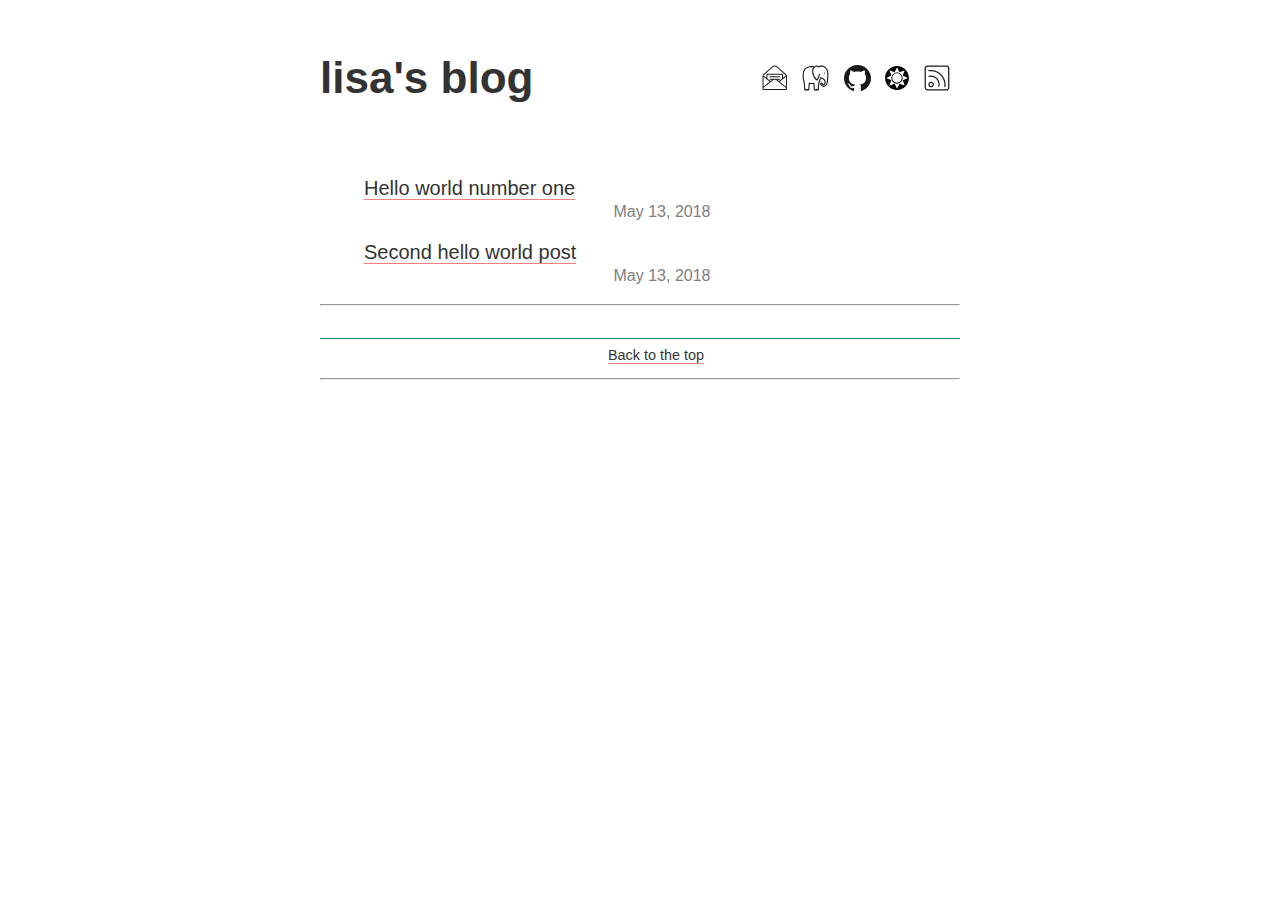
<file: index.html>
<!DOCTYPE html>
<html lang="en">
<head>
        <title>lisa's blog</title>
        <link rel="shortcut icon" href="/images/favicon.ico">
        <meta charset="utf-8" />
        <meta name="viewport" content="width=device-width, initial-scale=1.0"/>
        <link rel="stylesheet" href="/theme/css/pygments.css" type="text/css" />
        <link rel="stylesheet" href="/theme/css/main.css" type="text/css" />
        <link href="/" type="application/atom+xml" rel="alternate" title="lisa's blog ATOM Feed" />
</head>

<body>

        <header>
          <h1>lisa's blog</h1>

          <a href="mailto:contact@luizirber.org">
            <img class='email'
                 src='/theme/icons/email.svg'
                 alt='email me'
                 title='email me'/>
          </a>
          <a href="https://social.lasanha.org/@luizirber">
            <img class='mastodon'
                 src='/theme/icons/mastodon.svg'
                 alt='Mastodon icon'
                 title='Follow me on Mastodon'/>
          </a>
          <a href="https://github.com/luizirber">
            <img class='github'
                 src='/theme/icons/github.svg'
                 alt='github projects'
                 title='github profile'/>
          </a>
          <a href="https://luizirber.newsblur.com">
            <img class='newsblur'
                 src='/theme/icons/newsblur.svg'
                 alt='my shared stories on newsblur'
                 title='my shared stories on newsblur'/>
          </a>
          <a href="/" rel="alternative" type="application/rss+xml">
            <img class='rss'
                 src='/theme/icons/feed.svg'
                 alt='RSS feed icon'
                 title='Subscribe to my RSS feed'/>
          </a>

        </header>


    <link rel="stylesheet" href="/theme/css/index.css" type="text/css" />

    <ul>
        <li>
            <a href="/hello-world-number-one.html"
                rel="bookmark" class="nodec"
                title="Permalink to Hello world number one">Hello world number one
            </a>
        <time class="single" datetime="2018-05-13T22:00:00-07:00">May 13, 2018</time>
    </a>
        <li>
            <a href="/second-hello-world-post.html"
                rel="bookmark" class="nodec"
                title="Permalink to Second hello world post">Second hello world post
            </a>
        <time class="single" datetime="2018-05-13T22:00:00-07:00">May 13, 2018</time>
    </a>
    </ul>


        <hr />
        <footer class="footer-menu">
            <a href="#top">Back to the top</a>
            <hr />
        </footer>

</body>
</html>
</file>
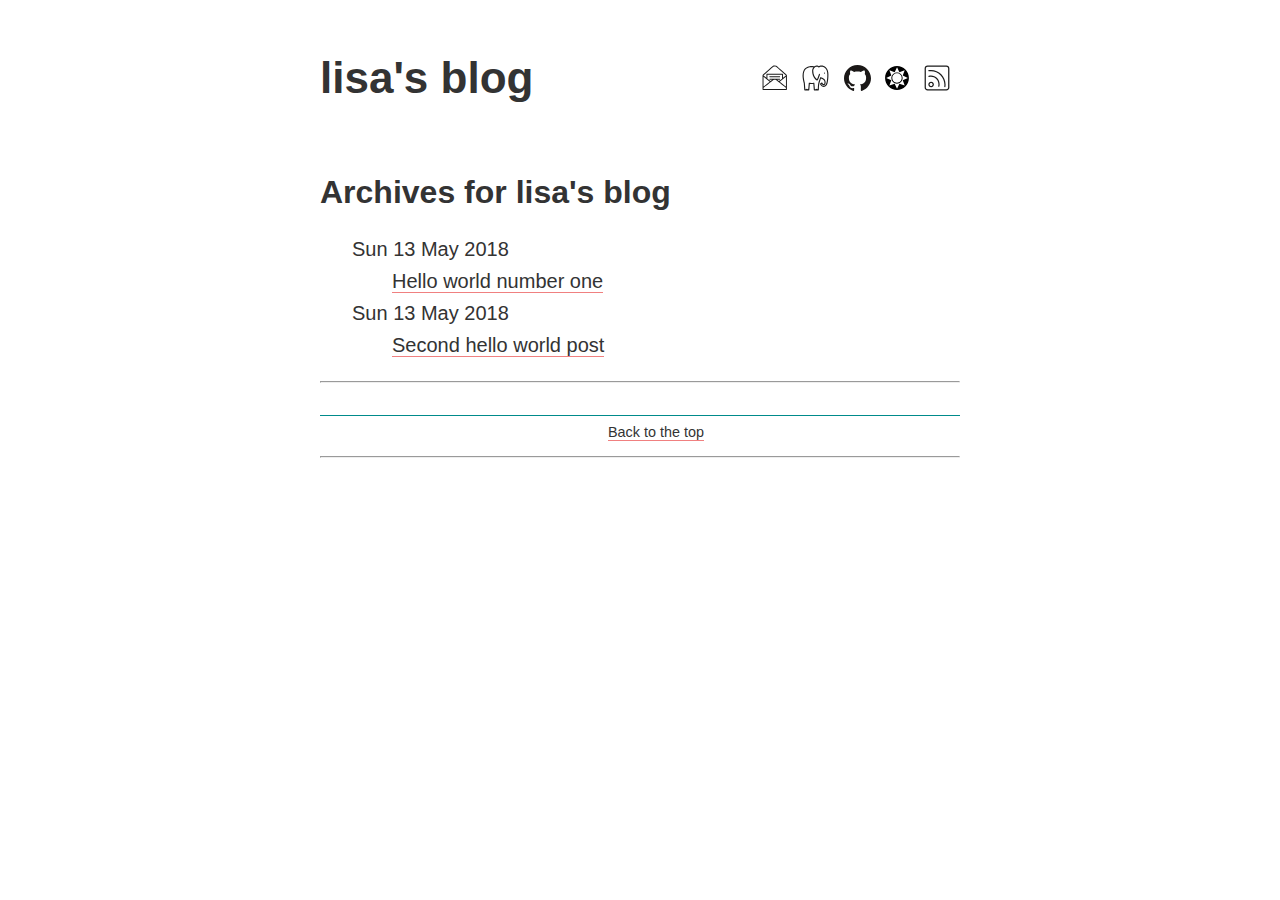
<file: archives.html>
<!DOCTYPE html>
<html lang="en">
<head>
        <title>lisa's blog</title>
        <link rel="shortcut icon" href="/images/favicon.ico">
        <meta charset="utf-8" />
        <meta name="viewport" content="width=device-width, initial-scale=1.0"/>
        <link rel="stylesheet" href="/theme/css/pygments.css" type="text/css" />
        <link rel="stylesheet" href="/theme/css/main.css" type="text/css" />
        <link href="/" type="application/atom+xml" rel="alternate" title="lisa's blog ATOM Feed" />
</head>

<body>

        <header>
          <h1>lisa's blog</h1>

          <a href="mailto:contact@luizirber.org">
            <img class='email'
                 src='/theme/icons/email.svg'
                 alt='email me'
                 title='email me'/>
          </a>
          <a href="https://social.lasanha.org/@luizirber">
            <img class='mastodon'
                 src='/theme/icons/mastodon.svg'
                 alt='Mastodon icon'
                 title='Follow me on Mastodon'/>
          </a>
          <a href="https://github.com/luizirber">
            <img class='github'
                 src='/theme/icons/github.svg'
                 alt='github projects'
                 title='github profile'/>
          </a>
          <a href="https://luizirber.newsblur.com">
            <img class='newsblur'
                 src='/theme/icons/newsblur.svg'
                 alt='my shared stories on newsblur'
                 title='my shared stories on newsblur'/>
          </a>
          <a href="/" rel="alternative" type="application/rss+xml">
            <img class='rss'
                 src='/theme/icons/feed.svg'
                 alt='RSS feed icon'
                 title='Subscribe to my RSS feed'/>
          </a>

        </header>

<h1>Archives for lisa's blog</h1>

<dl>
    <dt>Sun 13 May 2018</dt>
    <dd><a href="/hello-world-number-one.html">Hello world number one</a></dd>
    <dt>Sun 13 May 2018</dt>
    <dd><a href="/second-hello-world-post.html">Second hello world post</a></dd>
</dl>

        <hr />
        <footer class="footer-menu">
            <a href="#top">Back to the top</a>
            <hr />
        </footer>

</body>
</html>
</file>
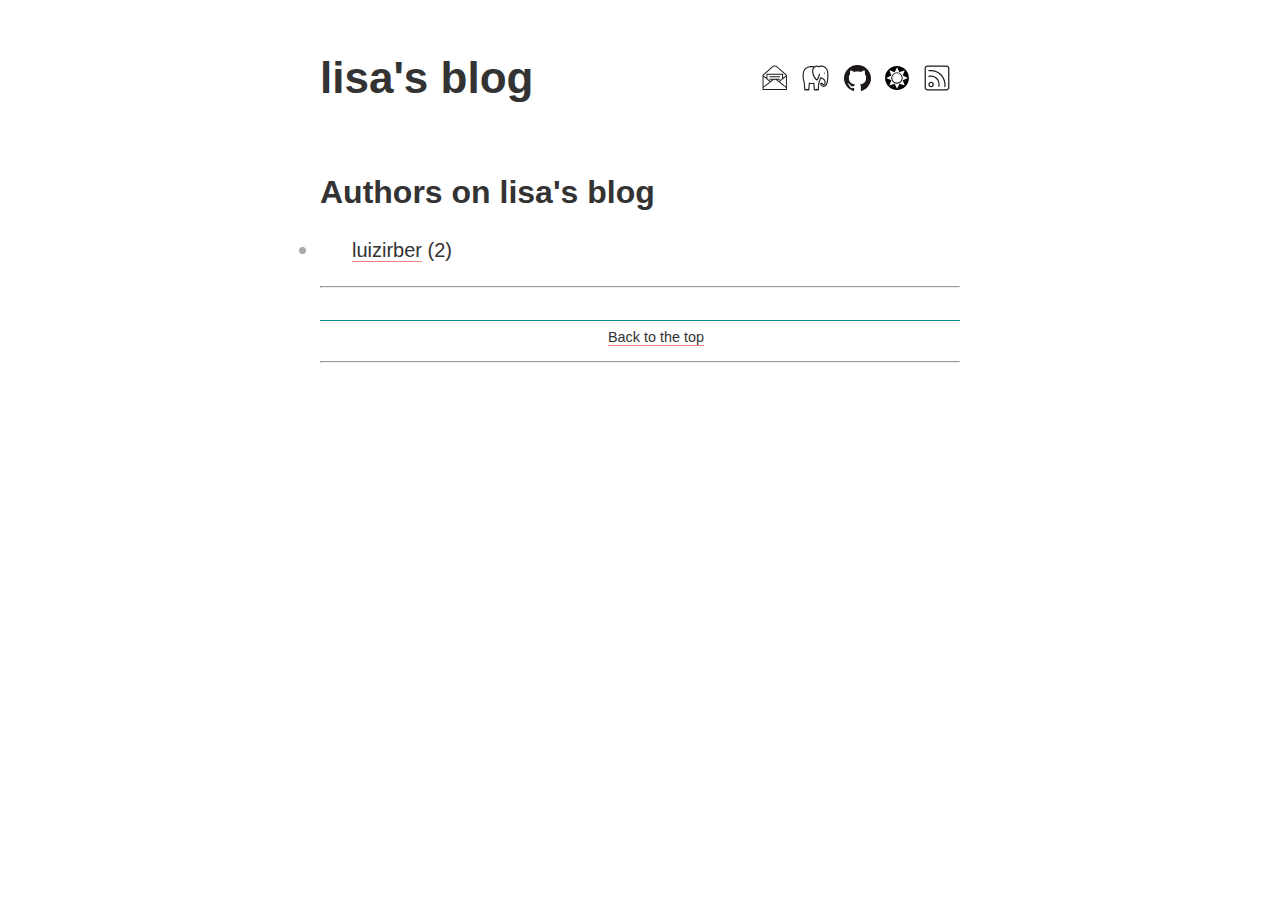
<file: authors.html>
<!DOCTYPE html>
<html lang="en">
<head>
        <title>lisa's blog - Authors</title>
        <link rel="shortcut icon" href="/images/favicon.ico">
        <meta charset="utf-8" />
        <meta name="viewport" content="width=device-width, initial-scale=1.0"/>
        <link rel="stylesheet" href="/theme/css/pygments.css" type="text/css" />
        <link rel="stylesheet" href="/theme/css/main.css" type="text/css" />
        <link href="/" type="application/atom+xml" rel="alternate" title="lisa's blog ATOM Feed" />
</head>

<body>

        <header>
          <h1>lisa's blog</h1>

          <a href="mailto:contact@luizirber.org">
            <img class='email'
                 src='/theme/icons/email.svg'
                 alt='email me'
                 title='email me'/>
          </a>
          <a href="https://social.lasanha.org/@luizirber">
            <img class='mastodon'
                 src='/theme/icons/mastodon.svg'
                 alt='Mastodon icon'
                 title='Follow me on Mastodon'/>
          </a>
          <a href="https://github.com/luizirber">
            <img class='github'
                 src='/theme/icons/github.svg'
                 alt='github projects'
                 title='github profile'/>
          </a>
          <a href="https://luizirber.newsblur.com">
            <img class='newsblur'
                 src='/theme/icons/newsblur.svg'
                 alt='my shared stories on newsblur'
                 title='my shared stories on newsblur'/>
          </a>
          <a href="/" rel="alternative" type="application/rss+xml">
            <img class='rss'
                 src='/theme/icons/feed.svg'
                 alt='RSS feed icon'
                 title='Subscribe to my RSS feed'/>
          </a>

        </header>

    <h1>Authors on lisa's blog</h1>

    <ul>        <li><a href="/author/luizirber.html">luizirber</a> (2)</li>
    </ul>

        <hr />
        <footer class="footer-menu">
            <a href="#top">Back to the top</a>
            <hr />
        </footer>

</body>
</html>
</file>
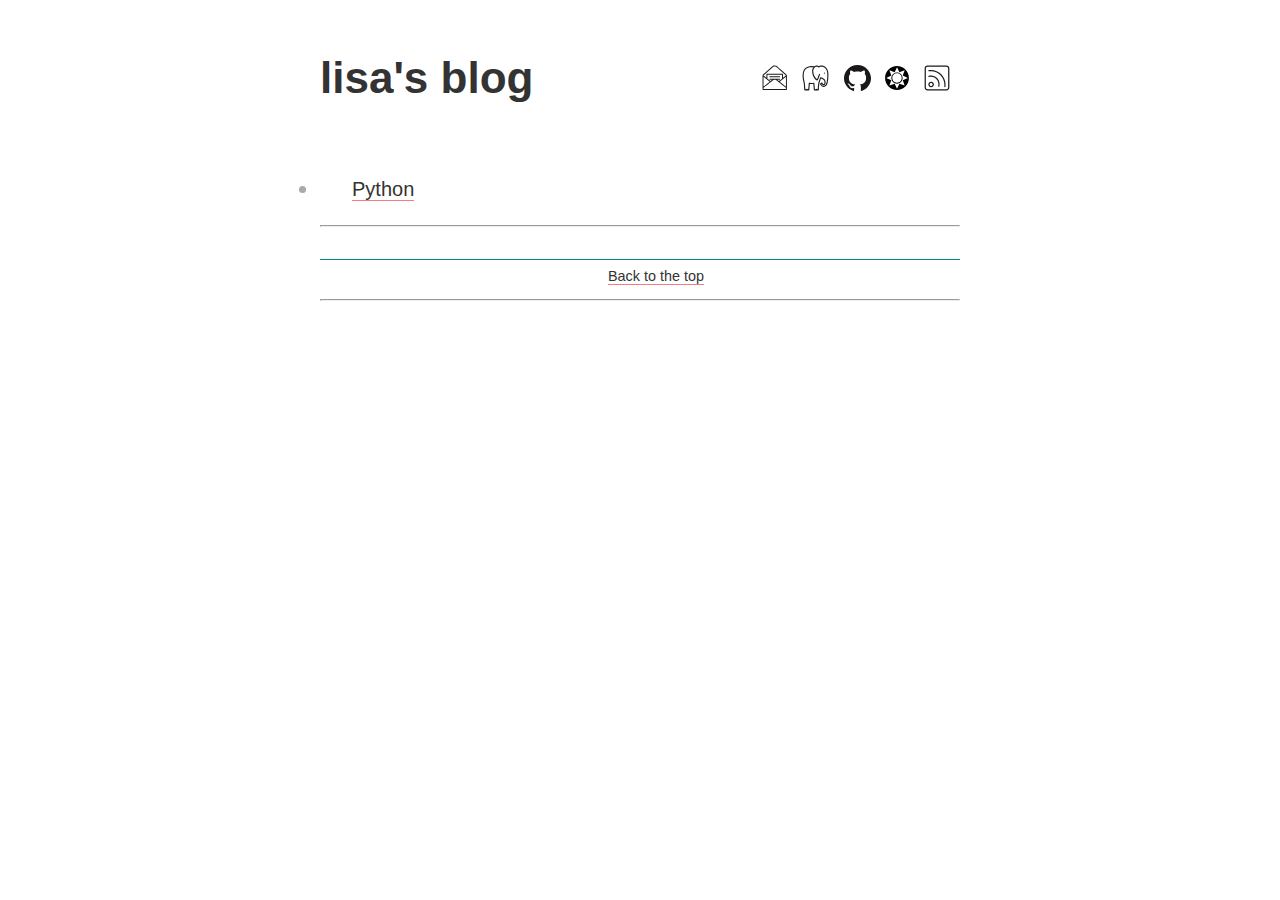
<file: categories.html>
<!DOCTYPE html>
<html lang="en">
<head>
        <title>lisa's blog</title>
        <link rel="shortcut icon" href="/images/favicon.ico">
        <meta charset="utf-8" />
        <meta name="viewport" content="width=device-width, initial-scale=1.0"/>
        <link rel="stylesheet" href="/theme/css/pygments.css" type="text/css" />
        <link rel="stylesheet" href="/theme/css/main.css" type="text/css" />
        <link href="/" type="application/atom+xml" rel="alternate" title="lisa's blog ATOM Feed" />
</head>

<body>

        <header>
          <h1>lisa's blog</h1>

          <a href="mailto:contact@luizirber.org">
            <img class='email'
                 src='/theme/icons/email.svg'
                 alt='email me'
                 title='email me'/>
          </a>
          <a href="https://social.lasanha.org/@luizirber">
            <img class='mastodon'
                 src='/theme/icons/mastodon.svg'
                 alt='Mastodon icon'
                 title='Follow me on Mastodon'/>
          </a>
          <a href="https://github.com/luizirber">
            <img class='github'
                 src='/theme/icons/github.svg'
                 alt='github projects'
                 title='github profile'/>
          </a>
          <a href="https://luizirber.newsblur.com">
            <img class='newsblur'
                 src='/theme/icons/newsblur.svg'
                 alt='my shared stories on newsblur'
                 title='my shared stories on newsblur'/>
          </a>
          <a href="/" rel="alternative" type="application/rss+xml">
            <img class='rss'
                 src='/theme/icons/feed.svg'
                 alt='RSS feed icon'
                 title='Subscribe to my RSS feed'/>
          </a>

        </header>

<ul>
    <li><a href="/category/python.html">Python</a></li>
</ul>

        <hr />
        <footer class="footer-menu">
            <a href="#top">Back to the top</a>
            <hr />
        </footer>

</body>
</html>
</file>
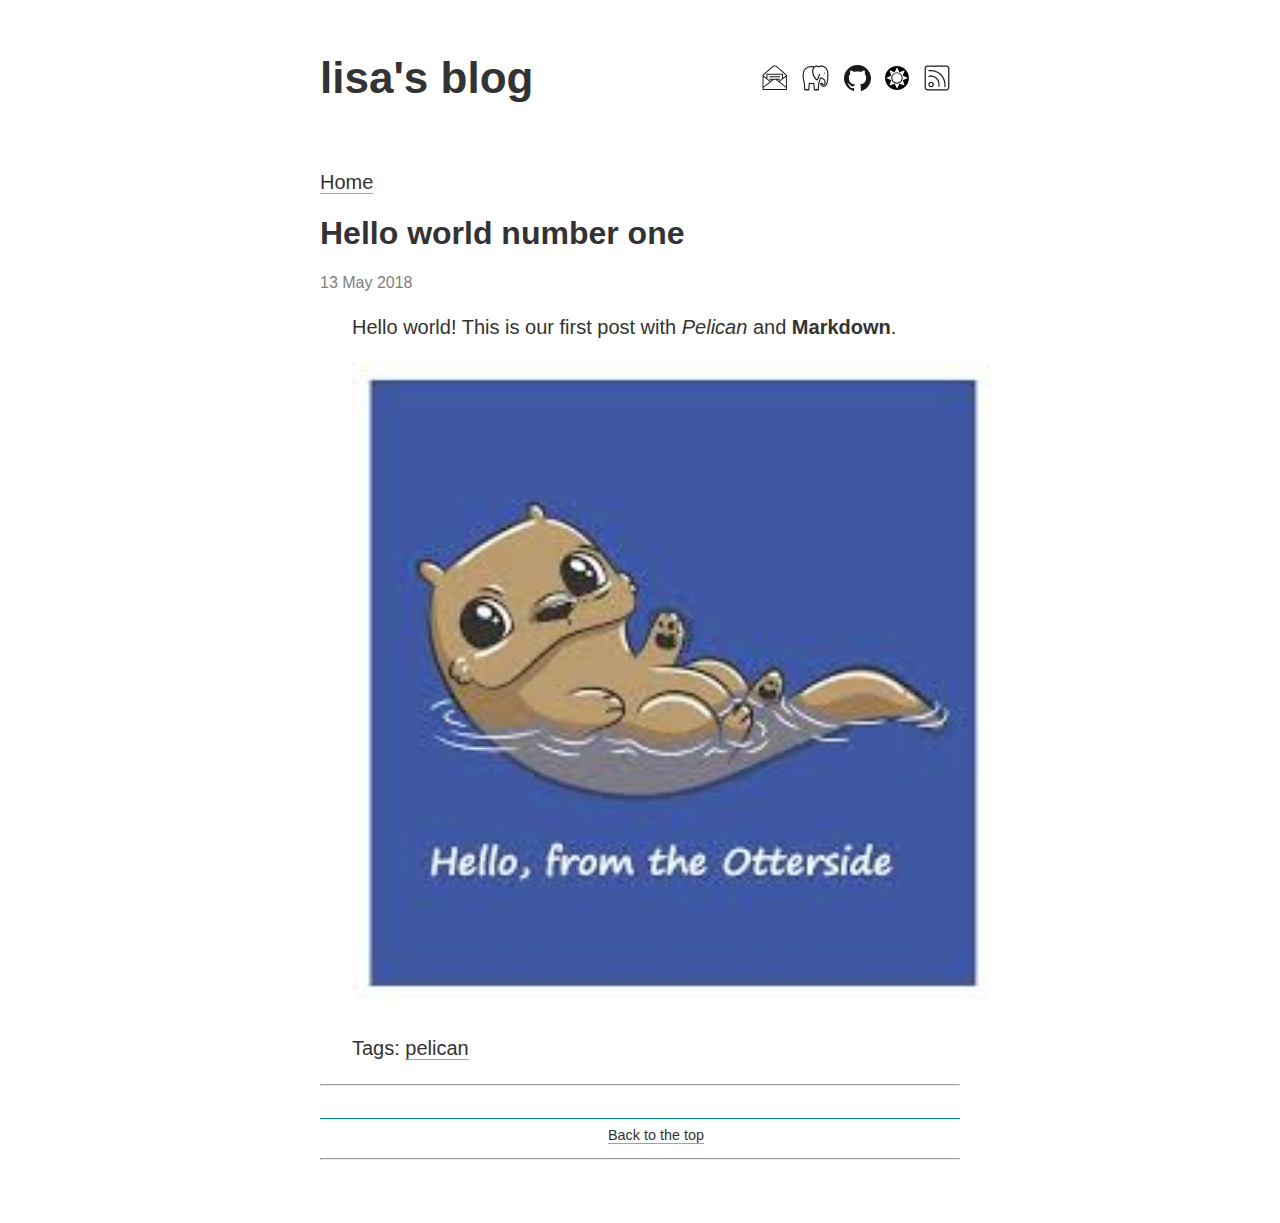
<file: hello-world-number-one.html>
<!DOCTYPE html>
<html lang="en">
<head>
        <title>Hello world number one</title>
        <link rel="shortcut icon" href="/images/favicon.ico">
        <meta charset="utf-8" />
        <meta name="viewport" content="width=device-width, initial-scale=1.0"/>
        <link rel="stylesheet" href="/theme/css/pygments.css" type="text/css" />
        <link rel="stylesheet" href="/theme/css/main.css" type="text/css" />
        <link href="/" type="application/atom+xml" rel="alternate" title="lisa's blog ATOM Feed" />
</head>

<body>

        <header>
          <h1>lisa's blog</h1>

          <a href="mailto:contact@luizirber.org">
            <img class='email'
                 src='/theme/icons/email.svg'
                 alt='email me'
                 title='email me'/>
          </a>
          <a href="https://social.lasanha.org/@luizirber">
            <img class='mastodon'
                 src='/theme/icons/mastodon.svg'
                 alt='Mastodon icon'
                 title='Follow me on Mastodon'/>
          </a>
          <a href="https://github.com/luizirber">
            <img class='github'
                 src='/theme/icons/github.svg'
                 alt='github projects'
                 title='github profile'/>
          </a>
          <a href="https://luizirber.newsblur.com">
            <img class='newsblur'
                 src='/theme/icons/newsblur.svg'
                 alt='my shared stories on newsblur'
                 title='my shared stories on newsblur'/>
          </a>
          <a href="/" rel="alternative" type="application/rss+xml">
            <img class='rss'
                 src='/theme/icons/feed.svg'
                 alt='RSS feed icon'
                 title='Subscribe to my RSS feed'/>
          </a>

        </header>


<nav>
    <a href="/">Home</a>
</nav>

<main>
    <h1>Hello world number one</h1>

    <time class="single" datetime="2018-05-13T22:00:00-07:00">13 May 2018</time>

    <p>Hello world! This is our first post with <em>Pelican</em> and <strong>Markdown</strong>.</p>
<p><img src='/img/hello.png'></p>

    <div class="taglist"><p>Tags:
    <a href="/tag/pelican.html">pelican</a>
</p>
</div>
</main>

        <hr />
        <footer class="footer-menu">
            <a href="#top">Back to the top</a>
            <hr />
        </footer>

</body>
</html>
</file>
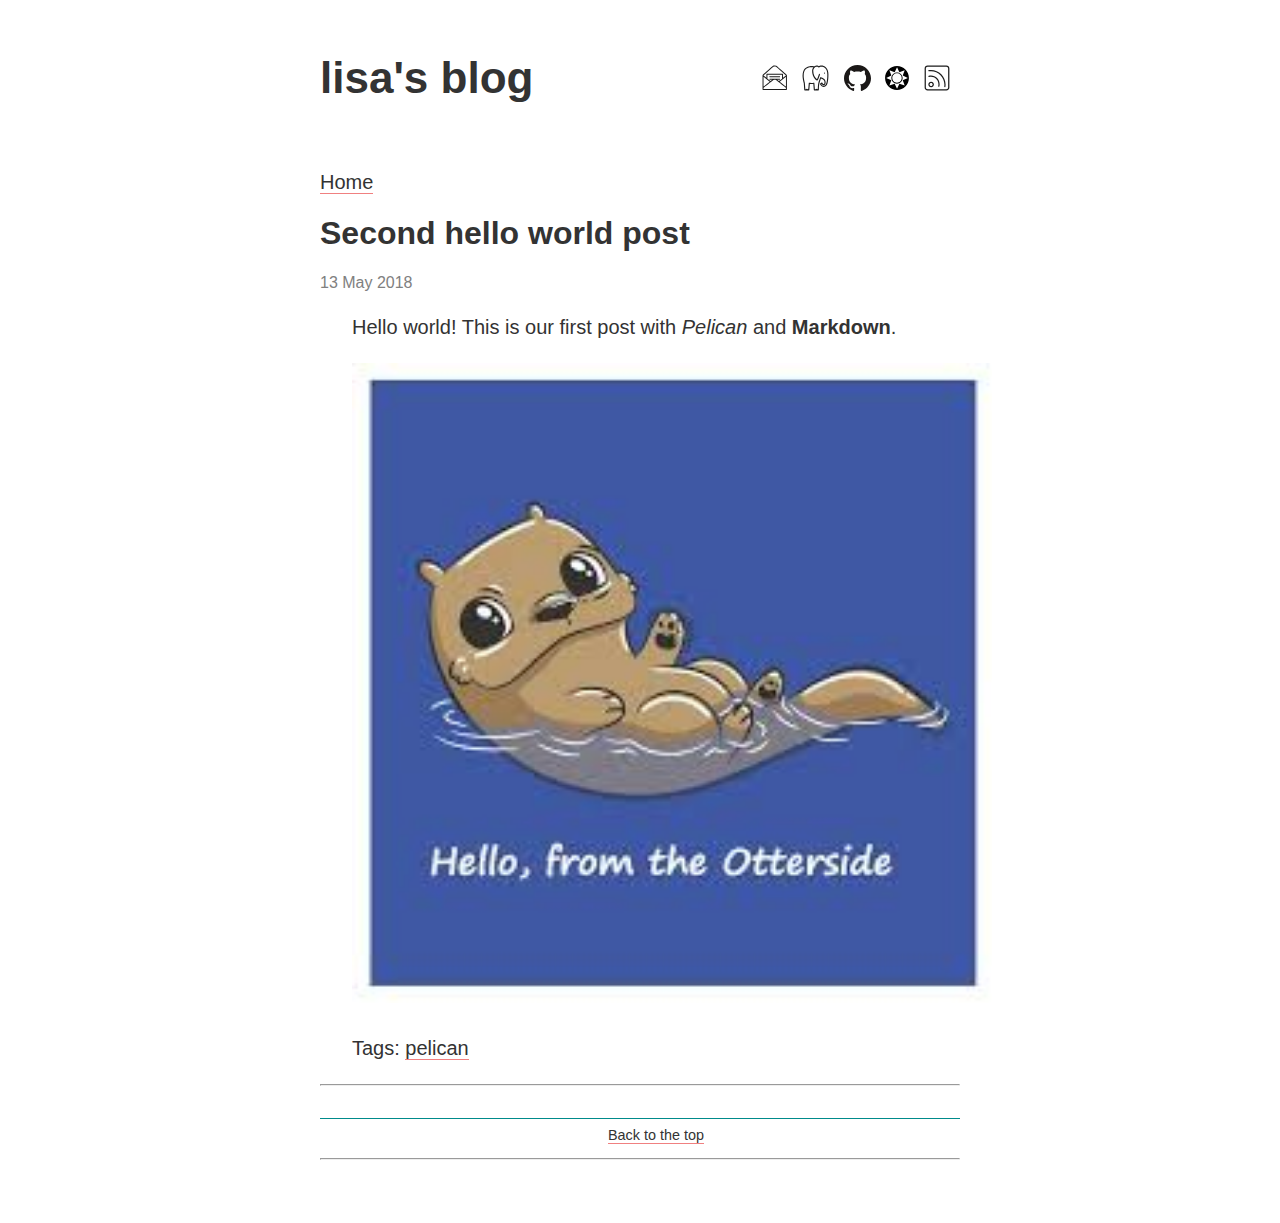
<file: second-hello-world-post.html>
<!DOCTYPE html>
<html lang="en">
<head>
        <title>Second hello world post</title>
        <link rel="shortcut icon" href="/images/favicon.ico">
        <meta charset="utf-8" />
        <meta name="viewport" content="width=device-width, initial-scale=1.0"/>
        <link rel="stylesheet" href="/theme/css/pygments.css" type="text/css" />
        <link rel="stylesheet" href="/theme/css/main.css" type="text/css" />
        <link href="/" type="application/atom+xml" rel="alternate" title="lisa's blog ATOM Feed" />
</head>

<body>

        <header>
          <h1>lisa's blog</h1>

          <a href="mailto:contact@luizirber.org">
            <img class='email'
                 src='/theme/icons/email.svg'
                 alt='email me'
                 title='email me'/>
          </a>
          <a href="https://social.lasanha.org/@luizirber">
            <img class='mastodon'
                 src='/theme/icons/mastodon.svg'
                 alt='Mastodon icon'
                 title='Follow me on Mastodon'/>
          </a>
          <a href="https://github.com/luizirber">
            <img class='github'
                 src='/theme/icons/github.svg'
                 alt='github projects'
                 title='github profile'/>
          </a>
          <a href="https://luizirber.newsblur.com">
            <img class='newsblur'
                 src='/theme/icons/newsblur.svg'
                 alt='my shared stories on newsblur'
                 title='my shared stories on newsblur'/>
          </a>
          <a href="/" rel="alternative" type="application/rss+xml">
            <img class='rss'
                 src='/theme/icons/feed.svg'
                 alt='RSS feed icon'
                 title='Subscribe to my RSS feed'/>
          </a>

        </header>


<nav>
    <a href="/">Home</a>
</nav>

<main>
    <h1>Second hello world post</h1>

    <time class="single" datetime="2018-05-13T22:00:00-07:00">13 May 2018</time>

    <p>Hello world! This is our first post with <em>Pelican</em> and <strong>Markdown</strong>.</p>
<p><img src='/img/hello.png'></p>

    <div class="taglist"><p>Tags:
    <a href="/tag/pelican.html">pelican</a>
</p>
</div>
</main>

        <hr />
        <footer class="footer-menu">
            <a href="#top">Back to the top</a>
            <hr />
        </footer>

</body>
</html>
</file>
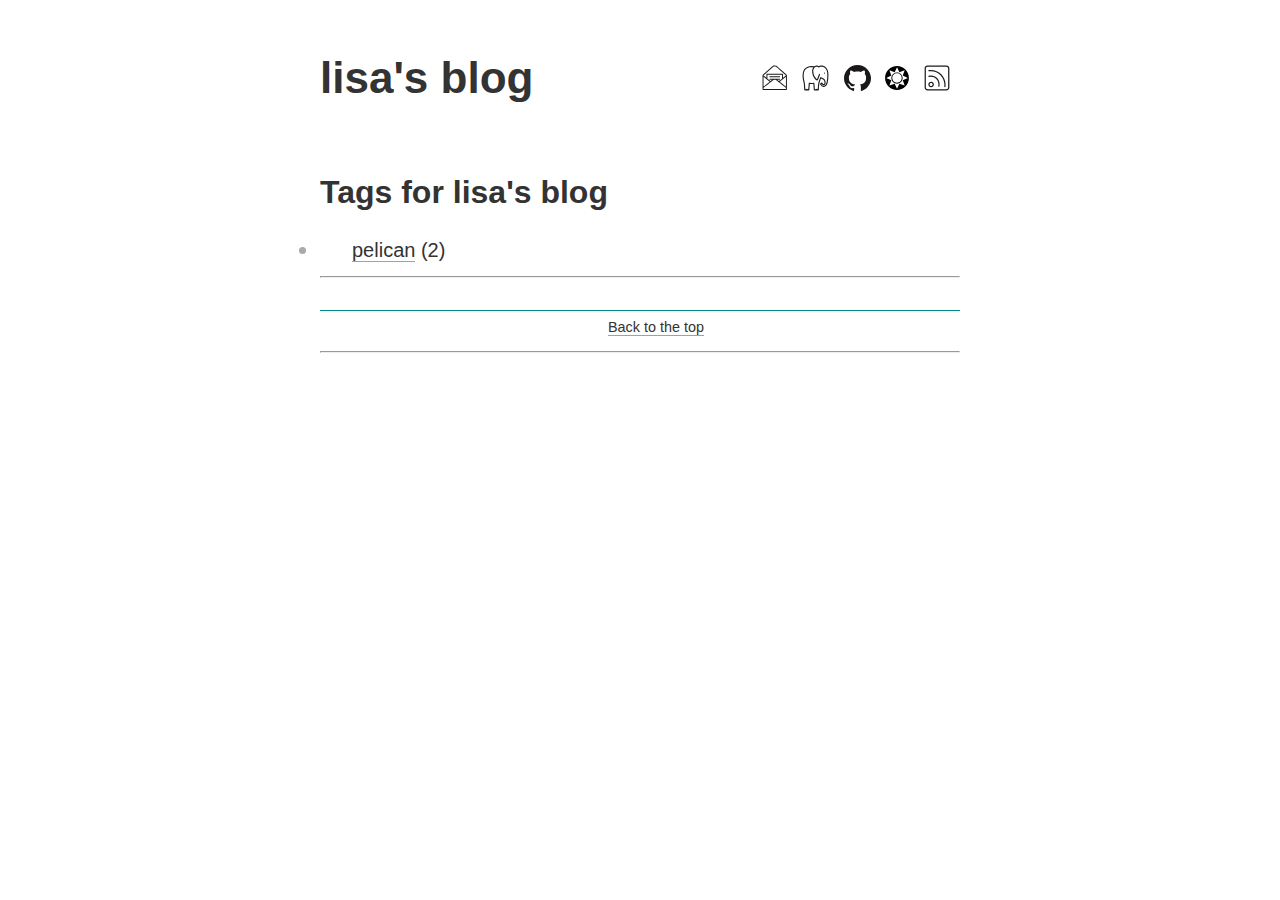
<file: tags.html>
<!DOCTYPE html>
<html lang="en">
<head>
        <title>lisa's blog - Tags</title>
        <link rel="shortcut icon" href="/images/favicon.ico">
        <meta charset="utf-8" />
        <meta name="viewport" content="width=device-width, initial-scale=1.0"/>
        <link rel="stylesheet" href="/theme/css/pygments.css" type="text/css" />
        <link rel="stylesheet" href="/theme/css/main.css" type="text/css" />
        <link href="/" type="application/atom+xml" rel="alternate" title="lisa's blog ATOM Feed" />
</head>

<body>

        <header>
          <h1>lisa's blog</h1>

          <a href="mailto:contact@luizirber.org">
            <img class='email'
                 src='/theme/icons/email.svg'
                 alt='email me'
                 title='email me'/>
          </a>
          <a href="https://social.lasanha.org/@luizirber">
            <img class='mastodon'
                 src='/theme/icons/mastodon.svg'
                 alt='Mastodon icon'
                 title='Follow me on Mastodon'/>
          </a>
          <a href="https://github.com/luizirber">
            <img class='github'
                 src='/theme/icons/github.svg'
                 alt='github projects'
                 title='github profile'/>
          </a>
          <a href="https://luizirber.newsblur.com">
            <img class='newsblur'
                 src='/theme/icons/newsblur.svg'
                 alt='my shared stories on newsblur'
                 title='my shared stories on newsblur'/>
          </a>
          <a href="/" rel="alternative" type="application/rss+xml">
            <img class='rss'
                 src='/theme/icons/feed.svg'
                 alt='RSS feed icon'
                 title='Subscribe to my RSS feed'/>
          </a>

        </header>

    <h1>Tags for lisa's blog</h1>        <li><a href="/tag/pelican.html">pelican</a> (2)</li>

        <hr />
        <footer class="footer-menu">
            <a href="#top">Back to the top</a>
            <hr />
        </footer>

</body>
</html>
</file>
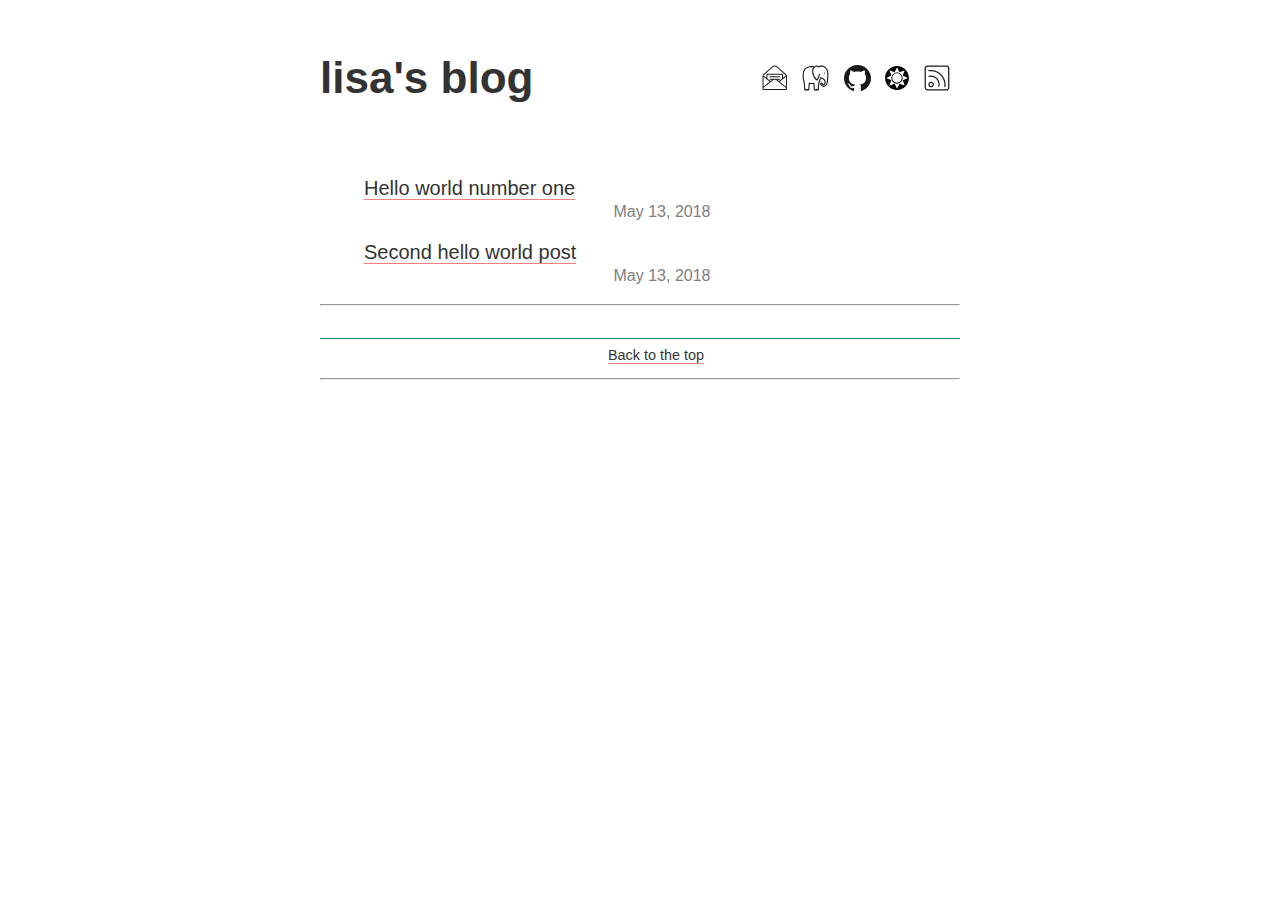
<file: author/luizirber.html>
<!DOCTYPE html>
<html lang="en">
<head>
        <title>lisa's blog - Articles by luizirber</title>
        <link rel="shortcut icon" href="/images/favicon.ico">
        <meta charset="utf-8" />
        <meta name="viewport" content="width=device-width, initial-scale=1.0"/>
        <link rel="stylesheet" href="/theme/css/pygments.css" type="text/css" />
        <link rel="stylesheet" href="/theme/css/main.css" type="text/css" />
        <link href="/" type="application/atom+xml" rel="alternate" title="lisa's blog ATOM Feed" />
</head>

<body>

        <header>
          <h1>lisa's blog</h1>

          <a href="mailto:contact@luizirber.org">
            <img class='email'
                 src='/theme/icons/email.svg'
                 alt='email me'
                 title='email me'/>
          </a>
          <a href="https://social.lasanha.org/@luizirber">
            <img class='mastodon'
                 src='/theme/icons/mastodon.svg'
                 alt='Mastodon icon'
                 title='Follow me on Mastodon'/>
          </a>
          <a href="https://github.com/luizirber">
            <img class='github'
                 src='/theme/icons/github.svg'
                 alt='github projects'
                 title='github profile'/>
          </a>
          <a href="https://luizirber.newsblur.com">
            <img class='newsblur'
                 src='/theme/icons/newsblur.svg'
                 alt='my shared stories on newsblur'
                 title='my shared stories on newsblur'/>
          </a>
          <a href="/" rel="alternative" type="application/rss+xml">
            <img class='rss'
                 src='/theme/icons/feed.svg'
                 alt='RSS feed icon'
                 title='Subscribe to my RSS feed'/>
          </a>

        </header>


    <link rel="stylesheet" href="/theme/css/index.css" type="text/css" />

    <ul>
        <li>
            <a href="/hello-world-number-one.html"
                rel="bookmark" class="nodec"
                title="Permalink to Hello world number one">Hello world number one
            </a>
        <time class="single" datetime="2018-05-13T22:00:00-07:00">May 13, 2018</time>
    </a>
        <li>
            <a href="/second-hello-world-post.html"
                rel="bookmark" class="nodec"
                title="Permalink to Second hello world post">Second hello world post
            </a>
        <time class="single" datetime="2018-05-13T22:00:00-07:00">May 13, 2018</time>
    </a>
    </ul>


        <hr />
        <footer class="footer-menu">
            <a href="#top">Back to the top</a>
            <hr />
        </footer>

</body>
</html>
</file>
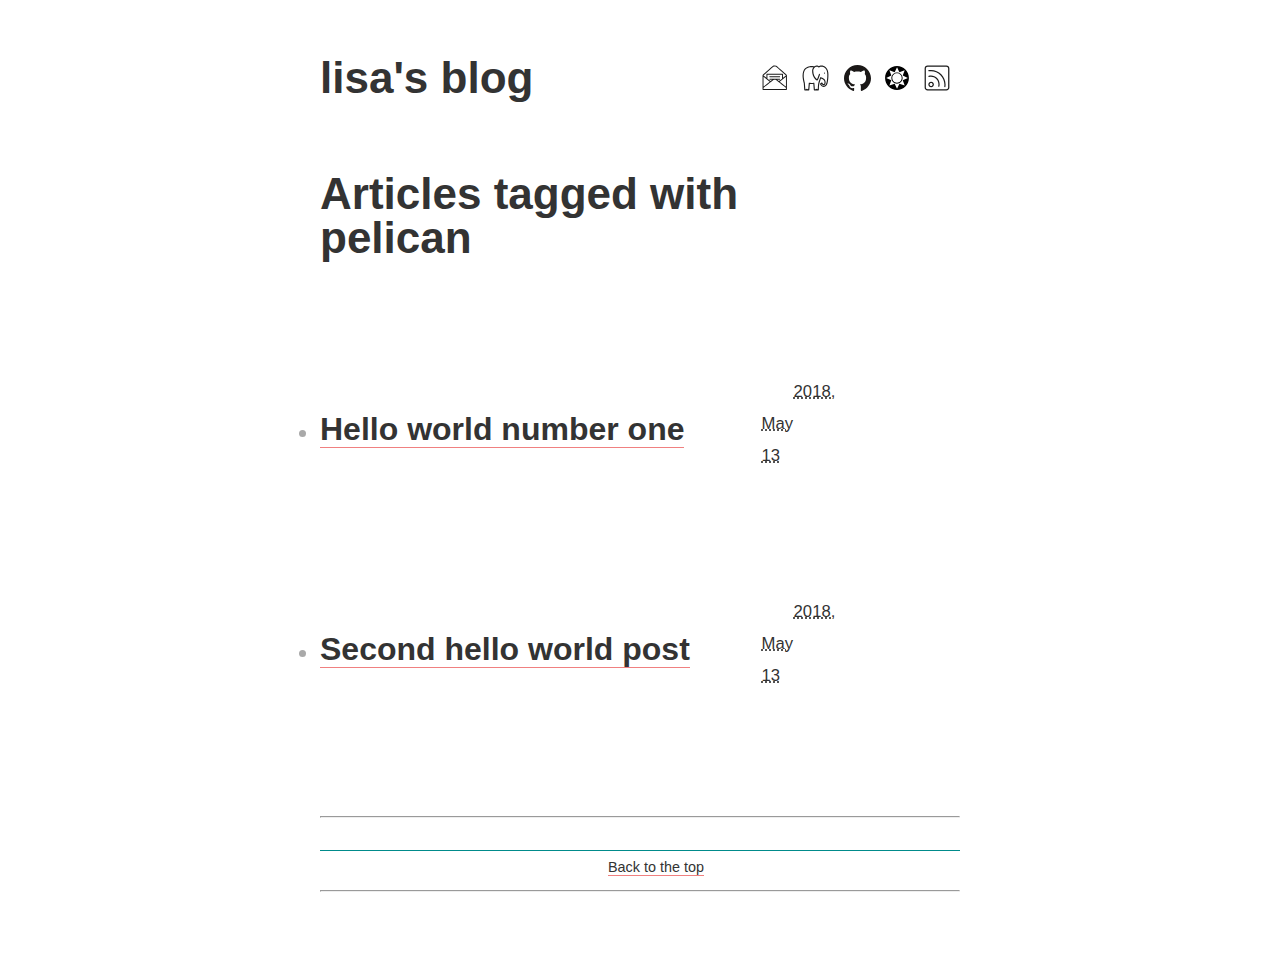
<file: tag/pelican.html>
<!DOCTYPE html>
<html lang="en">
<head>
        <title>lisa's blog</title>
        <link rel="shortcut icon" href="/images/favicon.ico">
        <meta charset="utf-8" />
        <meta name="viewport" content="width=device-width, initial-scale=1.0"/>
        <link rel="stylesheet" href="/theme/css/pygments.css" type="text/css" />
        <link rel="stylesheet" href="/theme/css/main.css" type="text/css" />
        <link href="/" type="application/atom+xml" rel="alternate" title="lisa's blog ATOM Feed" />
</head>

<body>

        <header>
          <h1>lisa's blog</h1>

          <a href="mailto:contact@luizirber.org">
            <img class='email'
                 src='/theme/icons/email.svg'
                 alt='email me'
                 title='email me'/>
          </a>
          <a href="https://social.lasanha.org/@luizirber">
            <img class='mastodon'
                 src='/theme/icons/mastodon.svg'
                 alt='Mastodon icon'
                 title='Follow me on Mastodon'/>
          </a>
          <a href="https://github.com/luizirber">
            <img class='github'
                 src='/theme/icons/github.svg'
                 alt='github projects'
                 title='github profile'/>
          </a>
          <a href="https://luizirber.newsblur.com">
            <img class='newsblur'
                 src='/theme/icons/newsblur.svg'
                 alt='my shared stories on newsblur'
                 title='my shared stories on newsblur'/>
          </a>
          <a href="/" rel="alternative" type="application/rss+xml">
            <img class='rss'
                 src='/theme/icons/feed.svg'
                 alt='RSS feed icon'
                 title='Subscribe to my RSS feed'/>
          </a>

        </header>

<section id="content" class="body">

<header>
    <h1>Articles tagged with pelican</h1>
</header>

<ul class="posts-list" class="hfeed">
<li>
    <article class="hentry">
        <header>
            <h2>
                <a href="/hello-world-number-one.html" rel="bookmark" title="Permalink to Hello world number one">
                    Hello world number one
                </a>
            </h2>
            <small>
                <abbr class="published" title="2018-05-13T22:00:00-07:00">2018, May 13</abbr>
            </small>
        </header>
    </article>
</li>
<li>
    <article class="hentry">
        <header>
            <h2>
                <a href="/second-hello-world-post.html" rel="bookmark" title="Permalink to Second hello world post">
                    Second hello world post
                </a>
            </h2>
            <small>
                <abbr class="published" title="2018-05-13T22:00:00-07:00">2018, May 13</abbr>
            </small>
        </header>
    </article>
</li>
</ul>

</section>

        <hr />
        <footer class="footer-menu">
            <a href="#top">Back to the top</a>
            <hr />
        </footer>

</body>
</html>
</file>
<file: theme/css/pygments.css>
.highlight .hll { background-color: #ffffcc }
.highlight .c { color: #999988; font-style: italic } /* Comment */
.highlight .err { color: #a61717; background-color: #e3d2d2 } /* Error */
.highlight .k { color: #000000; font-weight: bold } /* Keyword */
.highlight .o { color: #000000; font-weight: bold } /* Operator */
.highlight .cm { color: #999988; font-style: italic } /* Comment.Multiline */
.highlight .cp { color: #999999; font-weight: bold; font-style: italic } /* Comment.Preproc */
.highlight .c1 { color: #999988; font-style: italic } /* Comment.Single */
.highlight .cs { color: #999999; font-weight: bold; font-style: italic } /* Comment.Special */
.highlight .gd { color: #000000; background-color: #ffdddd } /* Generic.Deleted */
.highlight .ge { color: #000000; font-style: italic } /* Generic.Emph */
.highlight .gr { color: #aa0000 } /* Generic.Error */
.highlight .gh { color: #999999 } /* Generic.Heading */
.highlight .gi { color: #000000; background-color: #ddffdd } /* Generic.Inserted */
.highlight .go { color: #888888 } /* Generic.Output */
.highlight .gp { color: #555555 } /* Generic.Prompt */
.highlight .gs { font-weight: bold } /* Generic.Strong */
.highlight .gu { color: #aaaaaa } /* Generic.Subheading */
.highlight .gt { color: #aa0000 } /* Generic.Traceback */
.highlight .kc { color: #000000; font-weight: bold } /* Keyword.Constant */
.highlight .kd { color: #000000; font-weight: bold } /* Keyword.Declaration */
.highlight .kn { color: #000000; font-weight: bold } /* Keyword.Namespace */
.highlight .kp { color: #000000; font-weight: bold } /* Keyword.Pseudo */
.highlight .kr { color: #000000; font-weight: bold } /* Keyword.Reserved */
.highlight .kt { color: #445588; font-weight: bold } /* Keyword.Type */
.highlight .m { color: #009999 } /* Literal.Number */
.highlight .s { color: #d01040 } /* Literal.String */
.highlight .na { color: #008080 } /* Name.Attribute */
.highlight .nb { color: #0086B3 } /* Name.Builtin */
.highlight .nc { color: #445588; font-weight: bold } /* Name.Class */
.highlight .no { color: #008080 } /* Name.Constant */
.highlight .nd { color: #3c5d5d; font-weight: bold } /* Name.Decorator */
.highlight .ni { color: #800080 } /* Name.Entity */
.highlight .ne { color: #990000; font-weight: bold } /* Name.Exception */
.highlight .nf { color: #990000; font-weight: bold } /* Name.Function */
.highlight .nl { color: #990000; font-weight: bold } /* Name.Label */
.highlight .nn { color: #555555 } /* Name.Namespace */
.highlight .nt { color: #000080 } /* Name.Tag */
.highlight .nv { color: #008080 } /* Name.Variable */
.highlight .ow { color: #000000; font-weight: bold } /* Operator.Word */
.highlight .w { color: #bbbbbb } /* Text.Whitespace */
.highlight .mf { color: #009999 } /* Literal.Number.Float */
.highlight .mh { color: #009999 } /* Literal.Number.Hex */
.highlight .mi { color: #009999 } /* Literal.Number.Integer */
.highlight .mo { color: #009999 } /* Literal.Number.Oct */
.highlight .sb { color: #d01040 } /* Literal.String.Backtick */
.highlight .sc { color: #d01040 } /* Literal.String.Char */
.highlight .sd { color: #d01040 } /* Literal.String.Doc */
.highlight .s2 { color: #d01040 } /* Literal.String.Double */
.highlight .se { color: #d01040 } /* Literal.String.Escape */
.highlight .sh { color: #d01040 } /* Literal.String.Heredoc */
.highlight .si { color: #d01040 } /* Literal.String.Interpol */
.highlight .sx { color: #d01040 } /* Literal.String.Other */
.highlight .sr { color: #009926 } /* Literal.String.Regex */
.highlight .s1 { color: #d01040 } /* Literal.String.Single */
.highlight .ss { color: #990073 } /* Literal.String.Symbol */
.highlight .bp { color: #999999 } /* Name.Builtin.Pseudo */
.highlight .vc { color: #008080 } /* Name.Variable.Class */
.highlight .vg { color: #008080 } /* Name.Variable.Global */
.highlight .vi { color: #008080 } /* Name.Variable.Instance */
.highlight .il { color: #009999 } /* Literal.Number.Integer.Long */
</file>
<file: theme/css/main.css>
/* General style sheet */

/* General */

html {
  font-family: 'Helvetica Neue', 'Helvetica', 'Arial', sans-serif;
  background-color: white;
  text-align: justify;
  text-indent: 2em;
}

html, body {
  min-width: 18rem;
  padding: 1.5rem;
}

body {
  max-width: 40rem;
  margin-left: auto;
  margin-right: auto;
  line-height: 2rem;
  font-size: 1.25rem;
  color: #333;
}

/* Headings */

h1, h2, h3, nav {
  line-height: 1;
  text-align: left;
  text-indent: 0;
}

header > h1 { font-size: 2.75rem; margin-top: 0; margin-bottom: 0; }
header > a { text-indent: 0; }
h1, h2 { font-size: 2rem; }
:not(header) > h1 { line-height:1.25; }
h3 { font-size: 1.5rem; line-height: 1.25 }

time.single {
  display: block;
  font-size: 1rem;
  line-height: 1;
  font-weight: normal;
  color: gray;
  text-align: left;
  text-indent: 0;
}

/* Stop subscripts and superscripts from changing the line height.
   Courtesy of https://css-tricks.com/snippets/css/prevent-superscripts-and-subscripts-from-affecting-line-height/ */

sup, sub {
  vertical-align: baseline;
  position: relative;
  top: -0.4em;
}

sub { 
  top: 0.4em; 
}

/* Figures and images */

img {
  max-width: 100%;
}

/*
  Set images to full width by default. This also stops
  images from “jumping” during layout (which happens if only
  max-width is set.
*/
main img {
  width: 100%;
}

figure {
  margin-top: 2rem;
  margin-bottom: 2rem;
  margin-left: 0;
  margin-right: 0;
}

figcaption {
  font-size: 1rem;
  font-style: oblique;
  line-height: 1.5;
  text-align: center;
  font-weight: bold;
}

/*
  Screenshots of windows with drop shadows don’t appear to take up 100%
  of the width. Adjust them optically.
*/
.window-with-shadow > img {
  max-width: 110%;
  width: 110%;
  margin-left: -5%;
  margin-right: -5%;
}

/*
  And also pull the figure captions up so that the margin doesn’t take the drop
  shadow into consideration.
*/
.window-with-shadow > figcaption, .window-with-shadow > figcaption > p:first-of-type {
  margin-top: -1rem;
}

/*
  Don’t add additional space between an H3 and a figure that immediately follows
  it to improve grouping.
*/
h3 + figure {
  margin-top: 0;
}

/* For windows with shadow, tighten up the spacing even further. */
h3 + figure.window-with-shadow {
  margin-top: -0.5rem;
}

/* Specialisations */

figure.half-width-flush-right {
  width: 47.5%;
  margin-left: 5%;
  float: right; 
  margin-top: 0.5rem; /* get the top to line up with text */
  margin-bottom: 0;
}

/* Video */

video, video[poster] { width: 100%; }
figure > video { margin-bottom: 1rem; }

/* Mastodon toot embeds */

.mastodon-embed {
  width: 400px;
  max-width: 100%;
  border: 0;
  float:right;
  margin-left: 1rem;
  border: 1px solid gray;
}

/* Block quotes */

blockquote {
  margin-left: -1.3rem;
  border-left: 0.3rem solid lightgray;
  padding-left: 1rem;
  font-style: italic;
  color: slategray;
}

blockquote a {
  color: slategray;
}

/* Code */

pre {
  background-color: lightpink;
  border-radius: 1rem;
  overflow: scroll;
}

.chroma {
  margin-left: -1rem;
  margin-right: -1rem;
  padding-left: 1rem;
  padding-right: 1rem;
}

/* Links */

a {
  color: #333;
  text-decoration: none;
  border-bottom: 1px solid lightcoral;
}

header > a {
  border: none;
}

/* Lists */

ol, ul {
  padding-left: 0;
}

li::marker {
  font-size: 1.5rem;
  color: darkgray;
}

/* Tables */

/* Make tables display with striped row borders overflowing the flush left alignment of the text just like we do with lists and code blocks for consistency. */
table {
  width: 100%;
  border-spacing: 0;
  margin-top: 2rem;
  margin-bottom: 2rem;
  margin-left: -1rem;
  margin-right: -1rem;
}

th:first-of-type, td:first-of-type {
  padding-left: 1rem;
  padding-right: 1rem;
}

th {
  text-align: left;
  padding-bottom: 1rem;
  border-bottom: 3px solid gray;
}

/* Hack to add space between thead and tbody (https://stackoverflow.com/a/10762599) */
tbody::before
{
  content: '';
  display: block;
  height: 0.5rem;
}

/* Stripes */
tr:nth-child(2n) {
  background-color: #eee;
}

/* Special styles */

/* Warnings */
.important-warning {
  /* Make any icons inside align properly to text flow. */
  display: flex;
  align-items: center;

  background-color: darkred;
  color: white;
  
  border-radius: 1rem;
  
  /* Keep text flush left and bleed the background. */
  padding: 1rem;
  margin-left: -3.5rem;
  padding-left: 0rem;
  margin-right: -3.5rem;
  padding-right: 3.5rem;
}

.warning-icon {
  height: 5rem;
  display: inline-block;
  padding-left: 1rem;
  margin-right: 1rem;
  /* padding: 0; */
}

.warning-path {
  fill: white;
}

/* Images */

.hairline-border > img {
  border: 1px solid gray;
}

/* Icons */

header {
  display: grid;
  grid-template-columns: 1fr 2.25rem 2.4rem 2.25rem 2.25rem 2.25rem;
  grid-template-rows: 1fr 1fr;
  grid-gap: 0.25rem;
  margin-bottom: 1.5rem;
  align-items: end;
}

header > strong {
  grid-column-start: 1;
  grid-column-end: 6;
  text-indent: 0;
  align-self: start;
}

.email, .mastodon, .rss, .github, .newsblur {
  height: 26px;
}

/* Keyboard styles */
kbd {
  display: inline-block;
  border-radius: 0.25rem;
  background-color: #eee;
  padding-left: 0.5rem;
  padding-right: 0.5rem;
  padding-top: 0.125rem;
  padding-bottom: 0.125rem;
  border: 1px solid lightgray;
  line-height: 1.25rem;
}

/* Footnotes */

.footnote-ref { font-size: 0.9rem; margin-left: 0.15rem; }
.footnotes { font-size: 1rem; margin-top: 2rem; }
.footnotes > hr { border: 0.5px solid; color: darkcyan; }
.footnotes li::marker { font-size: 1rem; color: #333; }

/* Footer */

footer {
  border-top: 1px solid darkcyan;
  text-align: center;
  font-size: 0.9rem;
  margin-top: 2rem;
}

/* Break point: warning dialog touches the edges */

@media (max-width: 752px) {
  .important-warning {
    border-radius: 0;
  }
}

/* Break point: width is smaller than original layout width */

@media (max-width: 740px) {
  .mastodon-embed {
    width: 100%;
    float: none;
    margin-left: auto;
    margin-right: auto;
  }
}

/* Break point: title goes to two lines: 580px. */

/* Nothing yet. */

/* Break point: narrow portrait viewports */

@media (max-width: 420px) {
  html {
    font-size: 0.9rem;
  }

  html, body {
    padding: 0.5rem;
  }

  /*
  Remove the border radius so the background color of code blocks appears in
  full bleed.
  */
  .chroma {
    border-radius: 0;
  }

  /* Let the figure captions breath, even on images with shadows */
  .window-with-shadow > figcaption, .window-with-shadow > figcaption > p:first-of-type {
    margin-top: 0;
  }

  /* Sadly, there’s not enough room to make list text flush left. */
  li { list-style-position: inside; }

  /* Half-width images leave the text too narrow to read comfortably so revert to full-width. */
  figure.half-width-flush-right {
    width: 100%;
    margin-left: inherit;
  }

  .important-warning {
    margin-left: 0;
    margin-right: 0;
  }

  .warning-icon {
    height: 10rem;
  }
}
</file>
<file: theme/css/index.css>
/* Offset subsequent years with a larger top margin */
h2:not(:first-of-type) { margin-top: 3rem; }

/* Style the blog post entries */
li {
  list-style-type: none;
  margin-bottom: 1rem;
  margin-left: 2.75rem;
  text-indent: 0;
}

time { 
  justify-self: center;
}

/* Display time and date in a monospace script so that post titles line up */
.postdate {
  color: gray;
  font-size: 1rem;
  vertical-align: bottom;
}

/* Don’t display the day name multiple times for days that have multiple entries */
.day:not(.item-0) { color: white; }

.date { 
  font-weight: normal;
  line-height: 2rem;
  padding-left: 0.4rem;
  padding-right: 0.4rem;
  color: white;
  background-color:crimson;
  border-radius: 2rem;
  margin: 0;
  float: left;
}
</file>
